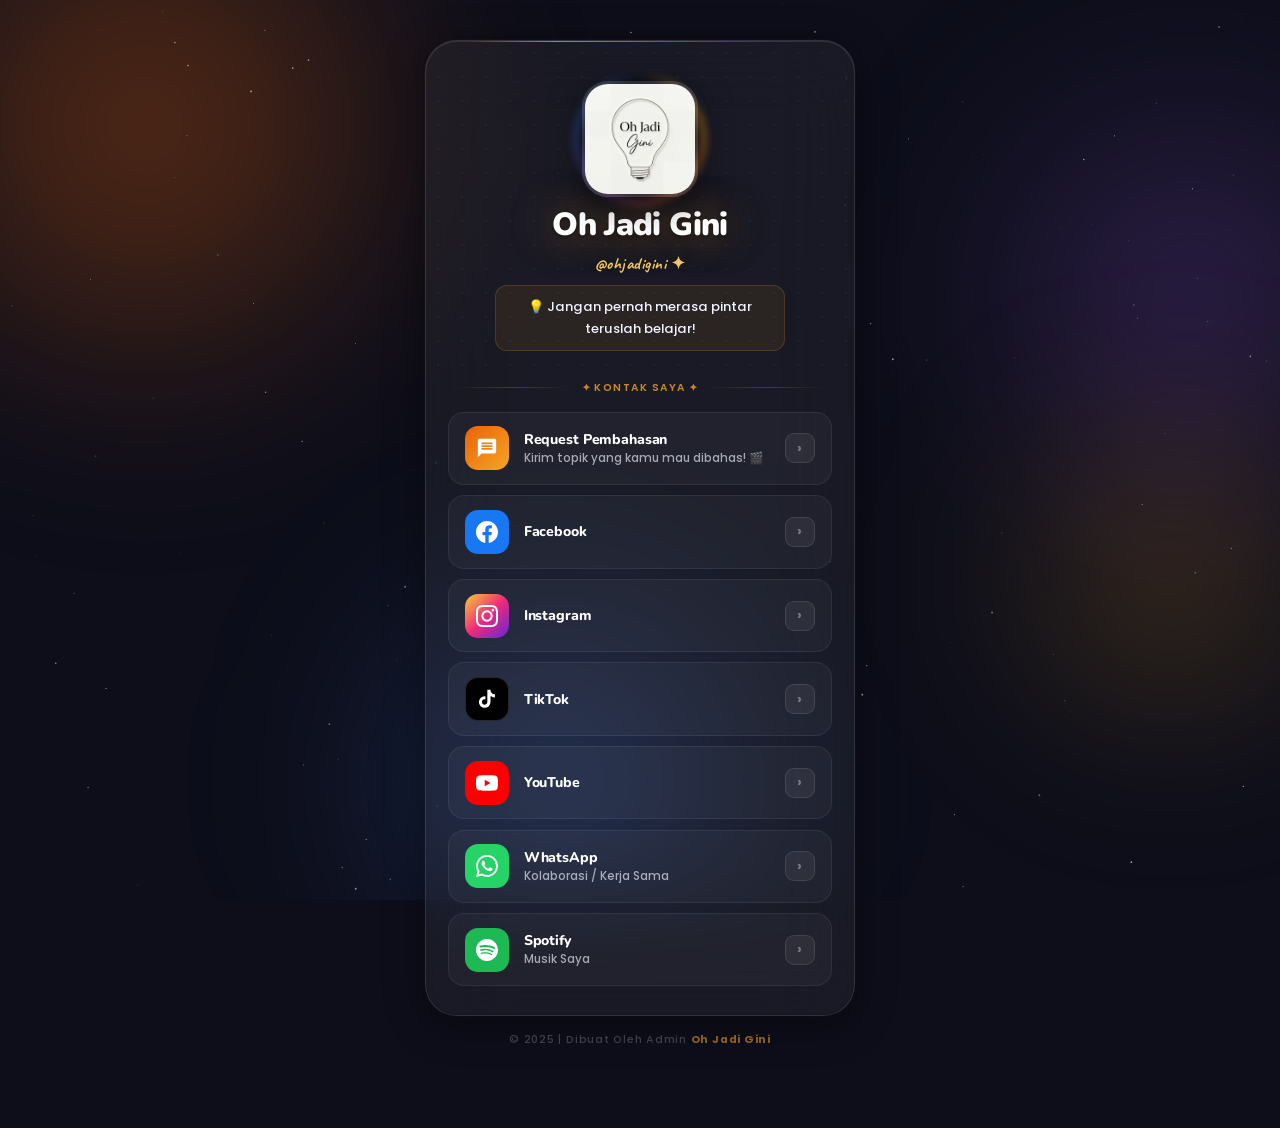
<file: index.html>
<!DOCTYPE html>
<html lang="id">

<head>
    <meta charset="UTF-8" />
    <meta name="viewport" content="width=device-width, initial-scale=1.0" />
    <title>Oh Jadi Gini</title>
    <link rel="icon" type="image/png" href="pp_ohjadigini.jpg" style="border-radius: 30px;">
    <link rel="stylesheet" href="style.css" />
</head>

<body>

    <!-- ═══════════════════════════════════════
       BACKGROUND LAYER
  ═══════════════════════════════════════ -->
    <div class="bg-layer">
        <div class="blob blob-1"></div>
        <div class="blob blob-2"></div>
        <div class="blob blob-3"></div>
        <div class="blob blob-4"></div>
    </div>

    <!-- Bintang-bintang animasi -->
    <canvas id="starfield"></canvas>

    <!-- ═══════════════════════════════════════
       KONTEN UTAMA
  ═══════════════════════════════════════ -->
    <div class="page">

        <!-- Badge atas -->
        <!-- <div class="pill">
            <span class="pill-dot"></span>
            Konten Edukasi · Aktif
        </div> -->

        <!-- ──────── KARTU UTAMA ──────── -->
        <div class="card">

            <!-- Header: Logo + Nama + Bio -->
            <div class="card-header">

                <!--
          LOGO / FOTO PROFIL
          Ganti "logo.jpg" dengan nama file logo/foto kamu.
          Letakkan file tersebut di folder yang SAMA dengan index.html ini.
          Contoh: logo.png / foto.jpg / profile.webp
        -->
                <div class="avatar-wrap">
                    <div class="avatar-halo">
                        <div class="avatar-halo-inner"></div>
                    </div>
                    <img class="avatar-img" src="pp_ohjadigini.jpg" alt="Oh Jadi Gini Logo"
                        onerror="this.style.display='none'; document.getElementById('av-fb').style.display='flex';" />
                    <div class="avatar-fallback" id="av-fb">💡</div>
                </div>

                <!-- Nama channel -->
                <div class="profile-name">Oh Jadi Gini</div>

                <!-- Handle / username -->
                <div class="profile-handle">@ohjadigini ✦</div>

                <!-- Bio singkat -->
                <p class="profile-bio">
                    💡 Jangan pernah merasa pintar teruslah belajar!
                </p>

            </div><!-- end card-header -->

            <!-- Garis pembagi -->
            <div class="divider">
                <div class="div-line"></div>
                <span class="div-label">✦ Kontak Saya ✦</span>
                <div class="div-line"></div>
            </div>

            <!-- ──────── DAFTAR KONTAK ──────── -->
            <div class="links">
                <a href="request.html" class="lnk" onclick="ripple(event)">
                    <div class="lnk-icon" style="background:linear-gradient(135deg,#E8620A,#F5A623);">
                        <svg viewBox="0 0 24 24" fill="white" style="width:22px;height:22px;">
                            <path
                                d="M20 2H4c-1.1 0-2 .9-2 2v18l4-4h14c1.1 0 2-.9 2-2V4c0-1.1-.9-2-2-2zm-2 12H6v-2h12v2zm0-3H6V9h12v2zm0-3H6V6h12v2z" />
                        </svg>
                    </div>
                    <div class="lnk-body">
                        <span class="lnk-name">Request Pembahasan</span>
                        <span class="lnk-sub">Kirim topik yang kamu mau dibahas! 🎬</span>
                    </div>
                    <div class="lnk-arrow">›</div>
                </a>

                <!-- Facebook -->
                <a href="https://www.facebook.com/ohjadigini.real" target="_blank" rel="noopener noreferrer" class="lnk"
                    onclick="ripple(event)">
                    <div class="lnk-icon" style="background: #1877F2;">
                        <svg viewBox="0 0 24 24" fill="white">
                            <path
                                d="M24 12.073C24 5.405 18.627 0 12 0S0 5.405 0 12.073C0 18.1 4.388 23.094 10.125 24v-8.437H7.078v-3.49h3.047V9.413c0-3.025 1.792-4.697 4.533-4.697 1.312 0 2.686.236 2.686.236v2.971h-1.513c-1.491 0-1.956.93-1.956 1.885v2.265h3.328l-.532 3.49h-2.796V24C19.612 23.094 24 18.1 24 12.073z" />
                        </svg>
                    </div>
                    <div class="lnk-body">
                        <span class="lnk-name">Facebook</span>
                        <!-- <span class="lnk-sub">Oh Jadi Gini</span> -->
                    </div>
                    <div class="lnk-arrow">›</div>
                </a>

                <!-- Instagram -->
                <a href="https://instagram.com/ohjadigini__" target="_blank" rel="noopener noreferrer" class="lnk"
                    onclick="ripple(event)">
                    <div class="lnk-icon" style="background: linear-gradient(135deg, #F9CE34, #EE2A7B, #6228D7);">
                        <svg viewBox="0 0 24 24" fill="white">
                            <path
                                d="M12 2.163c3.204 0 3.584.012 4.85.07 3.252.148 4.771 1.691 4.919 4.919.058 1.265.069 1.645.069 4.849 0 3.205-.012 3.584-.069 4.849-.149 3.225-1.664 4.771-4.919 4.919-1.266.058-1.644.07-4.85.07-3.204 0-3.584-.012-4.849-.07-3.26-.149-4.771-1.699-4.919-4.92-.058-1.265-.07-1.644-.07-4.849 0-3.204.013-3.583.07-4.849.149-3.227 1.664-4.771 4.919-4.919 1.266-.057 1.645-.069 4.849-.069zm0-2.163c-3.259 0-3.667.014-4.947.072-4.358.2-6.78 2.618-6.98 6.98-.059 1.281-.073 1.689-.073 4.948 0 3.259.014 3.668.072 4.948.2 4.358 2.618 6.78 6.98 6.98 1.281.058 1.689.072 4.948.072 3.259 0 3.668-.014 4.948-.072 4.354-.2 6.782-2.618 6.979-6.98.059-1.28.073-1.689.073-4.948 0-3.259-.014-3.667-.072-4.947-.196-4.354-2.617-6.78-6.979-6.98-1.281-.059-1.69-.073-4.949-.073zm0 5.838c-3.403 0-6.162 2.759-6.162 6.162s2.759 6.163 6.162 6.163 6.162-2.759 6.162-6.163c0-3.403-2.759-6.162-6.162-6.162zm0 10.162c-2.209 0-4-1.79-4-4 0-2.209 1.791-4 4-4s4 1.791 4 4c0 2.21-1.791 4-4 4zm6.406-11.845c-.796 0-1.441.645-1.441 1.44s.645 1.44 1.441 1.44c.795 0 1.439-.645 1.439-1.44s-.644-1.44-1.439-1.44z" />
                        </svg>
                    </div>
                    <div class="lnk-body">
                        <span class="lnk-name">Instagram</span>
                        <!-- <span class="lnk-sub">@ohjadigini__</span> -->
                    </div>
                    <div class="lnk-arrow">›</div>
                </a>

                <!-- TikTok -->
                <a href="https://tiktok.com/@ohjadigini.real" target="_blank" rel="noopener noreferrer" class="lnk"
                    onclick="ripple(event)">
                    <div class="lnk-icon" style="background: #010101; border: 1px solid rgba(255,255,255,0.15);">
                        <svg viewBox="0 0 24 24" fill="white">
                            <path
                                d="M19.59 6.69a4.83 4.83 0 01-3.77-4.25V2h-3.45v13.67a2.89 2.89 0 01-2.88 2.5 2.89 2.89 0 01-2.89-2.89 2.89 2.89 0 012.89-2.89c.28 0 .54.04.79.1V9.01a6.33 6.33 0 00-.79-.05 6.34 6.34 0 00-6.34 6.34 6.34 6.34 0 006.34 6.34 6.34 6.34 0 006.33-6.34V8.72a8.17 8.17 0 004.84 1.57V6.84a4.85 4.85 0 01-1.07-.15z" />
                        </svg>
                    </div>
                    <div class="lnk-body">
                        <span class="lnk-name">TikTok</span>
                        <!-- <span class="lnk-sub">@ohjadigini.real</span> -->
                    </div>
                    <div class="lnk-arrow">›</div>
                </a>

                <!-- YouTube -->
                <a href="https://youtube.com/@ohjadigini10" target="_blank" rel="noopener noreferrer" class="lnk"
                    onclick="ripple(event)">
                    <div class="lnk-icon" style="background: #FF0000;">
                        <svg viewBox="0 0 24 24" fill="white">
                            <path
                                d="M23.498 6.186a3.016 3.016 0 00-2.122-2.136C19.505 3.545 12 3.545 12 3.545s-7.505 0-9.377.505A3.017 3.017 0 00.502 6.186C0 8.07 0 12 0 12s0 3.93.502 5.814a3.016 3.016 0 002.122 2.136c1.871.505 9.376.505 9.376.505s7.505 0 9.377-.505a3.015 3.015 0 002.122-2.136C24 15.93 24 12 24 12s0-3.93-.502-5.814zM9.545 15.568V8.432L15.818 12l-6.273 3.568z" />
                        </svg>
                    </div>
                    <div class="lnk-body">
                        <span class="lnk-name">YouTube</span>
                        <!-- <span class="lnk-sub">@ohjadigini10</span> -->
                    </div>
                    <div class="lnk-arrow">›</div>
                </a>

                <!-- WhatsApp -->
                <a href="https://wa.me/628886258940" target="_blank" rel="noopener noreferrer" class="lnk"
                    onclick="ripple(event)">
                    <div class="lnk-icon" style="background: #25D366;">
                        <svg viewBox="0 0 24 24" fill="white">
                            <path
                                d="M17.472 14.382c-.297-.149-1.758-.867-2.03-.967-.273-.099-.471-.148-.67.15-.197.297-.767.966-.94 1.164-.173.199-.347.223-.644.075-.297-.15-1.255-.463-2.39-1.475-.883-.788-1.48-1.761-1.653-2.059-.173-.297-.018-.458.13-.606.134-.133.298-.347.446-.52.149-.174.198-.298.298-.497.099-.198.05-.371-.025-.52-.075-.149-.669-1.612-.916-2.207-.242-.579-.487-.5-.669-.51-.173-.008-.371-.01-.57-.01-.198 0-.52.074-.792.372-.272.297-1.04 1.016-1.04 2.479 0 1.462 1.065 2.875 1.213 3.074.149.198 2.096 3.2 5.077 4.487.709.306 1.262.489 1.694.625.712.227 1.36.195 1.871.118.571-.085 1.758-.719 2.006-1.413.248-.694.248-1.289.173-1.413-.074-.124-.272-.198-.57-.347m-5.421 7.403h-.004a9.87 9.87 0 01-5.031-1.378l-.361-.214-3.741.982.998-3.648-.235-.374a9.86 9.86 0 01-1.51-5.26c.001-5.45 4.436-9.884 9.888-9.884 2.64 0 5.122 1.03 6.988 2.898a9.825 9.825 0 012.893 6.994c-.003 5.45-4.437 9.884-9.885 9.884m8.413-18.297A11.815 11.815 0 0012.05 0C5.495 0 .16 5.335.157 11.892c0 2.096.547 4.142 1.588 5.945L.057 24l6.305-1.654a11.882 11.882 0 005.683 1.448h.005c6.554 0 11.89-5.335 11.893-11.893a11.821 11.821 0 00-3.48-8.413z" />
                        </svg>
                    </div>
                    <div class="lnk-body">
                        <span class="lnk-name">WhatsApp</span>
                        <span class="lnk-sub">Kolaborasi / Kerja Sama</span>
                    </div>
                    <div class="lnk-arrow">›</div>
                </a>



                <!-- Spotify -->
                <a href="https://open.spotify.com/intl-id/artist/5UbYKqj3VixMFPiSfco5Dy?si=UPvu1lPdSeKCI49g8fN8xw"
                    target="_blank" rel="noopener noreferrer" class="lnk" onclick="ripple(event)">
                    <div class="lnk-icon" style="background: #1DB954;">
                        <svg viewBox="0 0 24 24" fill="white">
                            <path
                                d="M12 0C5.4 0 0 5.4 0 12s5.4 12 12 12 12-5.4 12-12S18.66 0 12 0zm5.521 17.34c-.24.359-.66.48-1.021.24-2.82-1.74-6.36-2.101-10.561-1.141-.418.122-.779-.179-.899-.539-.12-.421.18-.78.54-.9 4.56-1.021 8.52-.6 11.64 1.32.42.18.479.659.301 1.02zm1.44-3.3c-.301.42-.841.6-1.262.3-3.239-1.98-8.159-2.58-11.939-1.38-.479.12-1.02-.12-1.14-.6-.12-.48.12-1.021.6-1.141C9.6 9.9 15 10.561 18.72 12.84c.361.181.54.78.241 1.2zm.12-3.36C15.24 8.4 8.82 8.16 5.16 9.301c-.6.179-1.2-.181-1.38-.721-.18-.601.18-1.2.72-1.381 4.26-1.26 11.28-1.02 15.721 1.621.539.3.719 1.02.419 1.56-.299.421-1.02.599-1.559.3z" />
                        </svg>
                    </div>
                    <div class="lnk-body">
                        <span class="lnk-name">Spotify</span>
                        <span class="lnk-sub">Musik Saya</span>
                    </div>
                    <div class="lnk-arrow">›</div>
                </a>

            </div><!-- end .links -->
        </div><!-- end .card -->

        <!-- Footer -->
        <div class="footer-txt">
            © 2025 | Dibuat Oleh Admin <span>Oh Jadi Gini</span>
        </div>

    </div><!-- end .page -->

    <script src="script.js"></script>
</body>

</html>
</file>
<file: style.css>
/* ═══════════════════════════════════════
   OH JADI GINI — style.css
   Tema: Warm Sunrise (sesuai logo)
   Palet: Kuning #F5A623 · Oranye #E8620A
          Biru #3B6FD4 · Ungu #6B3FA0
═══════════════════════════════════════ */

@import url('https://fonts.googleapis.com/css2?family=Nunito:wght@400;600;700;800;900&family=Poppins:wght@400;500;600;700&family=Caveat:wght@600;700&display=swap');

/* ── Reset & Variables ── */
*, *::before, *::after {
  box-sizing: border-box;
  margin: 0;
  padding: 0;
}

:root {
  --yellow:      #F5A623;
  --yellow-light:#FFD166;
  --orange:      #E8620A;
  --orange-soft: #FF8C42;
  --blue:        #3B6FD4;
  --blue-light:  #6B9FFF;
  --purple:      #6B3FA0;
  --purple-light:#A07FD4;
  --bg:          #0D0E1A;
  --bg2:         #13152A;
  --bg3:         #1A1D38;
  --card-bg:     rgba(255,255,255,0.05);
  --card-border: rgba(255,255,255,0.10);
  --white:       #FFFFFF;
  --text:        #F0F2FF;
  --text-sub:    rgba(240,242,255,0.65);
  --text-dim:    rgba(240,242,255,0.38);
  --glow-y:      rgba(245,166,35,0.35);
  --glow-o:      rgba(232,98,10,0.30);
  --glow-b:      rgba(59,111,212,0.30);
}

html { scroll-behavior: smooth; }

body {
  background: var(--bg);
  min-height: 100vh;
  font-family: 'Poppins', sans-serif;
  display: flex;
  align-items: flex-start;
  justify-content: center;
  padding: 2.5rem 1rem 5rem;
  overflow-x: hidden;
  position: relative;
}

/* ═══════════════════════════════════════
   BACKGROUND: AURORA BLOBS
═══════════════════════════════════════ */
.bg-layer {
  position: fixed;
  inset: 0;
  z-index: 0;
  overflow: hidden;
  pointer-events: none;
}

.blob {
  position: absolute;
  border-radius: 50%;
  filter: blur(90px);
  animation: blobDrift ease-in-out infinite alternate;
}

.blob-1 {
  width: 650px; height: 650px;
  background: radial-gradient(circle, rgba(232,98,10,0.40) 0%, transparent 70%);
  top: -200px; left: -180px;
  animation-duration: 15s;
}
.blob-2 {
  width: 500px; height: 500px;
  background: radial-gradient(circle, rgba(107,63,160,0.45) 0%, transparent 70%);
  top: 5%; right: -160px;
  animation-duration: 19s;
  animation-delay: -8s;
}
.blob-3 {
  width: 480px; height: 480px;
  background: radial-gradient(circle, rgba(59,111,212,0.38) 0%, transparent 70%);
  bottom: -120px; left: 25%;
  animation-duration: 13s;
  animation-delay: -4s;
}
.blob-4 {
  width: 380px; height: 380px;
  background: radial-gradient(circle, rgba(245,166,35,0.28) 0%, transparent 70%);
  bottom: 15%; right: -80px;
  animation-duration: 17s;
  animation-delay: -10s;
}

@keyframes blobDrift {
  from { transform: translate(0,0) scale(1); }
  to   { transform: translate(35px, 30px) scale(1.10); }
}

/* Starfield canvas */
#starfield {
  position: fixed;
  inset: 0;
  z-index: 0;
  pointer-events: none;
}

/* ═══════════════════════════════════════
   PAGE WRAPPER
═══════════════════════════════════════ */
.page {
  position: relative;
  z-index: 2;
  width: 100%;
  max-width: 430px;
  display: flex;
  flex-direction: column;
  align-items: center;
  gap: 1rem;
}

/* ═══════════════════════════════════════
   TOP PILL BADGE
═══════════════════════════════════════ */
.pill {
  display: inline-flex;
  align-items: center;
  gap: 8px;
  background: rgba(245,166,35,0.12);
  border: 1px solid rgba(245,166,35,0.30);
  backdrop-filter: blur(16px);
  -webkit-backdrop-filter: blur(16px);
  border-radius: 100px;
  padding: 7px 20px;
  font-size: .7rem;
  font-weight: 600;
  letter-spacing: .12em;
  text-transform: uppercase;
  color: var(--yellow-light);
  box-shadow: 0 0 20px rgba(245,166,35,0.15);
  animation: dropDown .7s cubic-bezier(.22,1,.36,1) both;
}
.pill-dot {
  width: 7px; height: 7px;
  border-radius: 50%;
  background: var(--yellow);
  box-shadow: 0 0 8px var(--yellow);
  animation: blinkDot 2s ease-in-out infinite;
}
@keyframes blinkDot {
  0%,100% { opacity:1; box-shadow:0 0 8px var(--yellow); }
  50%      { opacity:.35; box-shadow:0 0 3px var(--yellow); }
}
@keyframes dropDown {
  from { opacity:0; transform:translateY(-18px); }
  to   { opacity:1; transform:translateY(0); }
}

/* ═══════════════════════════════════════
   MAIN CARD
═══════════════════════════════════════ */
.card {
  width: 100%;
  background: var(--card-bg);
  border: 1px solid var(--card-border);
  backdrop-filter: blur(40px);
  -webkit-backdrop-filter: blur(40px);
  border-radius: 32px;
  box-shadow:
    0 8px 40px rgba(0,0,0,0.45),
    inset 0 1px 0 rgba(255,255,255,0.10),
    inset 0 -1px 0 rgba(0,0,0,0.20),
    0 0 0 0.5px rgba(255,255,255,0.04);
  overflow: hidden;
  animation: riseUp .9s cubic-bezier(.22,1,.36,1) .1s both;
  position: relative;
}

/* Top shimmer line */
.card::before {
  content: '';
  position: absolute;
  top: 0; left: 10%; right: 10%; height: 1px;
  background: linear-gradient(90deg, transparent, rgba(245,166,35,0.7), rgba(232,98,10,0.7), rgba(107,63,160,0.5), transparent);
  z-index: 5;
}

@keyframes riseUp {
  from { opacity:0; transform:translateY(45px) scale(.96); }
  to   { opacity:1; transform:translateY(0) scale(1); }
}

/* ─── CARD HEADER ─── */
.card-header {
  position: relative;
  padding: 2.5rem 2rem 1.6rem;
  display: flex;
  flex-direction: column;
  align-items: center;
  gap: .7rem;
  overflow: hidden;
}

/* Subtle dot-grid pattern */
.card-header::before {
  content: '';
  position: absolute; inset: 0;
  background-image: radial-gradient(rgba(255,255,255,0.04) 1px, transparent 1px);
  background-size: 24px 24px;
  pointer-events: none;
}

/* ─── LOGO / PROFILE IMAGE ─── */
.avatar-wrap {
  position: relative;
  width: 116px; height: 116px;
  flex-shrink: 0;
}

/* Spinning rainbow halo */
.avatar-halo {
  position: absolute;
  inset: -7px;
  border-radius: 50%;
  background: conic-gradient(
    from 0deg,
    rgba(245,166,35,0),
    rgba(245,166,35,0.9),
    rgba(232,98,10,0.9),
    rgba(107,63,160,0.9),
    rgba(59,111,212,0.8),
    rgba(245,166,35,0)
  );
  animation: spinHalo 5s linear infinite;
  filter: blur(4px);
}
@keyframes spinHalo { to { transform: rotate(360deg); } }

.avatar-halo-inner {
  position: absolute;
  inset: 4px;
  background: var(--bg);
  border-radius: 50%;
}

/* Logo image — kotak dengan sudut bulat, bukan lingkaran */
.avatar-img {
  position: relative;
  z-index: 2;
  width: 116px; height: 116px;
  border-radius: 26px;
  object-fit: cover;
  border: 3px solid rgba(255,255,255,0.12);
  display: block;
  box-shadow: 0 8px 32px rgba(0,0,0,0.5);
}

/* Fallback jika gambar tidak ada */
.avatar-fallback {
  display: none;
  position: absolute; inset: 0; z-index: 2;
  width: 116px; height: 116px;
  border-radius: 26px;
  border: 3px solid rgba(255,255,255,0.12);
  background: linear-gradient(135deg, var(--orange), var(--purple));
  align-items: center; justify-content: center;
  font-size: 3rem;
}

/* ─── NAMA & HANDLE ─── */
.profile-name {
  font-family: 'Nunito', sans-serif;
  font-size: 2rem;
  font-weight: 900;
  color: var(--white);
  letter-spacing: -.02em;
  line-height: 1.05;
  text-align: center;
  text-shadow:
    0 0 40px rgba(245,166,35,0.5),
    0 2px 4px rgba(0,0,0,0.4);
}

.profile-handle {
  font-family: 'Caveat', cursive;
  font-size: 1.05rem;
  font-weight: 700;
  color: var(--yellow-light);
  text-align: center;
  letter-spacing: .03em;
  opacity: .95;
}

.profile-bio {
  font-size: .82rem;
  font-weight: 500;
  color: var(--text);
  line-height: 1.7;
  text-align: center;
  max-width: 290px;
  background: rgba(245,166,35,0.08);
  border: 1px solid rgba(245,166,35,0.18);
  border-radius: 12px;
  padding: .6rem 1rem;
}

/* ─── DIVIDER ─── */
.divider {
  display: flex;
  align-items: center;
  gap: 10px;
  padding: 0 1.8rem;
  margin: .2rem 0 -.2rem;
}
.div-line {
  flex: 1; height: 1px;
  background: linear-gradient(90deg, transparent, rgba(245,166,35,0.25), transparent);
}
.div-label {
  font-size: .65rem;
  font-weight: 600;
  letter-spacing: .14em;
  text-transform: uppercase;
  color: var(--yellow);
  opacity: .8;
  white-space: nowrap;
}

/* ═══════════════════════════════════════
   LINKS
═══════════════════════════════════════ */
.links {
  padding: 1.2rem 1.4rem 1.8rem;
  display: flex;
  flex-direction: column;
  gap: .65rem;
}

.lnk {
  display: flex;
  align-items: center;
  gap: .9rem;
  padding: .85rem 1rem;
  border-radius: 16px;
  border: 1px solid rgba(255,255,255,0.07);
  background: rgba(255,255,255,0.04);
  text-decoration: none;
  color: var(--white);
  position: relative;
  overflow: hidden;
  transition: all .22s cubic-bezier(.34,1.56,.64,1);
  animation: slideIn .5s cubic-bezier(.22,1,.36,1) both;
}
.lnk:nth-child(1) { animation-delay:.18s }
.lnk:nth-child(2) { animation-delay:.25s }
.lnk:nth-child(3) { animation-delay:.32s }
.lnk:nth-child(4) { animation-delay:.39s }
.lnk:nth-child(5) { animation-delay:.46s }

@keyframes slideIn {
  from { opacity:0; transform:translateX(-22px); }
  to   { opacity:1; transform:translateX(0); }
}

/* Shimmer sweep */
.lnk::before {
  content: '';
  position: absolute;
  top: 0; left: -80%; width: 50%; height: 100%;
  background: linear-gradient(120deg, transparent, rgba(255,255,255,0.06), transparent);
  transition: left .42s ease;
  pointer-events: none;
}
.lnk:hover::before { left: 130%; }

.lnk:hover {
  background: rgba(255,255,255,0.09);
  border-color: rgba(245,166,35,0.30);
  transform: translateY(-3px) scale(1.01);
  box-shadow:
    0 10px 35px rgba(0,0,0,0.35),
    0 0 0 1px rgba(245,166,35,0.15),
    0 0 20px rgba(245,166,35,0.08);
}
.lnk:active { transform: translateY(-1px) scale(1.005); }

/* Icon box */
.lnk-icon {
  width: 44px; height: 44px;
  flex-shrink: 0;
  border-radius: 13px;
  display: flex;
  align-items: center;
  justify-content: center;
  transition: transform .22s cubic-bezier(.34,1.56,.64,1);
  overflow: hidden;
}
.lnk:hover .lnk-icon { transform: rotate(-7deg) scale(1.12); }
.lnk-icon svg { width: 22px; height: 22px; flex-shrink: 0; }

/* Text */
.lnk-body { flex: 1; min-width: 0; }

.lnk-name {
  font-family: 'Nunito', sans-serif;
  font-size: .88rem;
  font-weight: 800;
  color: var(--white);
  display: block;
  letter-spacing: -.01em;
}
.lnk-sub {
  font-size: .72rem;
  font-weight: 500;
  color: var(--text-sub);
  display: block;
  margin-top: 1px;
}

/* Arrow button */
.lnk-arrow {
  width: 30px; height: 30px;
  border-radius: 9px;
  background: rgba(255,255,255,0.06);
  border: 1px solid rgba(255,255,255,0.10);
  display: flex;
  align-items: center;
  justify-content: center;
  color: var(--text-dim);
  font-size: .9rem;
  font-weight: 700;
  transition: all .18s;
  flex-shrink: 0;
}
.lnk:hover .lnk-arrow {
  background: rgba(245,166,35,0.18);
  border-color: rgba(245,166,35,0.45);
  color: var(--yellow-light);
  transform: translateX(3px);
}

/* Ripple effect */
.rpl {
  position: absolute;
  border-radius: 50%;
  width: 100px; height: 100px;
  background: rgba(245,166,35,0.12);
  transform: scale(0);
  animation: rplAnim .6s linear;
  pointer-events: none;
}
@keyframes rplAnim { to { transform:scale(6); opacity:0; } }

/* ═══════════════════════════════════════
   FOOTER TEXT
═══════════════════════════════════════ */
.footer-txt {
  font-size: .68rem;
  font-weight: 500;
  color: rgba(240,242,255,0.22);
  text-align: center;
  letter-spacing: .07em;
  animation: dropDown .6s .8s both;
}
.footer-txt span {
  color: rgba(245,166,35,0.55);
  font-weight: 700;
}

/* ═══════════════════════════════════════
   SCROLLBAR
═══════════════════════════════════════ */
::-webkit-scrollbar { width: 4px; }
::-webkit-scrollbar-track { background: var(--bg); }
::-webkit-scrollbar-thumb {
  background: rgba(245,166,35,0.35);
  border-radius: 4px;
}

/* ═══════════════════════════════════════
   RESPONSIVE
═══════════════════════════════════════ */
@media (max-width: 460px) {
  .card-header { padding: 2rem 1.5rem 1.3rem; }
  .links       { padding: 1rem 1rem 1.5rem; }
  .profile-name { font-size: 1.75rem; }
  .avatar-img, .avatar-fallback { width: 100px; height: 100px; }
  .avatar-wrap { width: 100px; height: 100px; }
}
</file>
